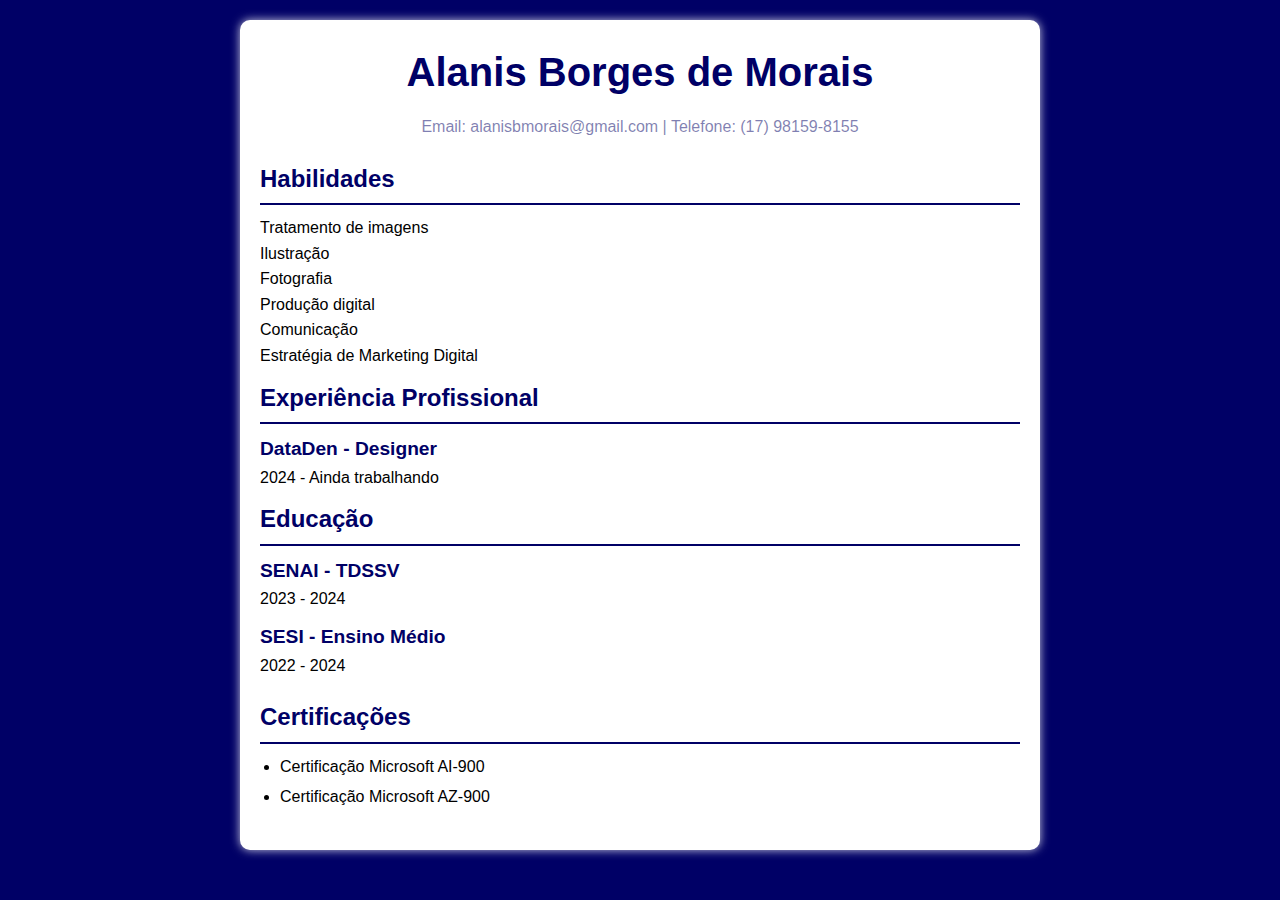
<file: Paginas/Alanis/index.html>
<!DOCTYPE html>
<html lang="pt-BR">
<head>
    <meta charset="UTF-8">
    <meta name="viewport" content="width=device-width, initial-scale=1.0">
    <title>Currículo</title>
    <link rel="stylesheet" href="style.css">
</head>
<body>
    <div class="container">
        <div class="header">
            <h1>Alanis Borges de Morais</h1>
            <p>Email: alanisbmorais@gmail.com | Telefone: (17) 98159-8155</p>
        </div>

        <div class="section2">
            <h2>Habilidades</h2>
            <div class="job">
                <p>Tratamento de imagens</p>
                <p>Ilustração</p>
                <p>Fotografia</p>
                <p>Produção digital</p>
                <p>Comunicação</p>
                <p>Estratégia de Marketing Digital</p>
                
            </div>
        </div>
        <div class="section">
            <h2>Experiência Profissional</h2>
            <div class="job">
                <h3>DataDen - Designer </h3>
                <p>2024 - Ainda trabalhando</p>
                
            </div>
            <div class="section">
                <h2>Educação</h2>
                <div class="education">
                    <h3>SENAI - TDSSV</h3>
                    <p>2023 - 2024</p>
                </div>
                <div class="education">
                    <h3>SESI - Ensino Médio</h3>
                    <p>2022 - 2024</p>
                </div>
            </div>
    
            
    
            <div class="section">
                <h2>Certificações</h2>
                <ul>
                    <li>Certificação Microsoft AI-900</li>
                    <li>Certificação Microsoft AZ-900</li>
                </ul>
            </div>
        </div>
            </div>
        </div>

        

        
</body>
</html>
</file>
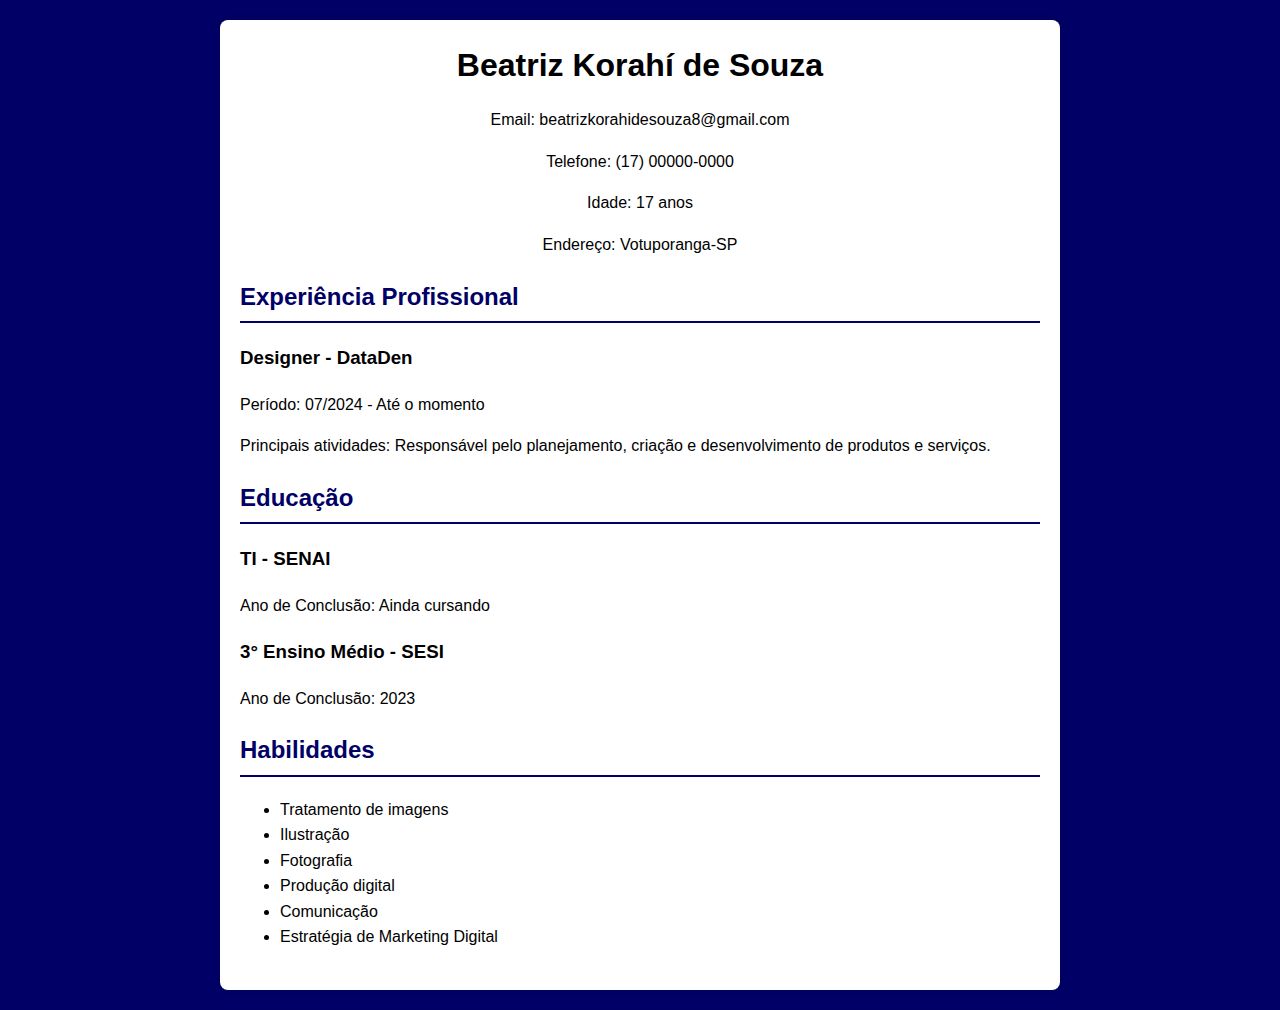
<file: Paginas/Beatriz/index.html>
<!DOCTYPE html>
<html lang="pt-BR">
<head>
    <meta charset="UTF-8">
    <meta name="viewport" content="width=device-width, initial-scale=1.0">
    <title>Currículo</title>
    <link rel="stylesheet" href="style.css">
</head>
<body>
    <div class="container">
        <header>
            <h1>Beatriz Korahí de Souza</h1>
            <p>Email: beatrizkorahidesouza8@gmail.com </p> <p>Telefone: (17) 00000-0000</p>
            <p>Idade: 17 anos</p>
            <p>Endereço: Votuporanga-SP</p>
           
        </header>

        

        <section class="experiencia">
            <h2>Experiência Profissional</h2>
            <div class="job">
                <h3>Designer - DataDen</h3>
                <p>Período: 07/2024 - Até o momento</p>
                <p>Principais atividades: Responsável pelo planejamento, criação e desenvolvimento de produtos e serviços.</p>
            </div>
           
        </section>

        <section class="educacao">
            <h2>Educação</h2>
            <div class="school">
                <h3>TI - SENAI</h3>
                <p>Ano de Conclusão: Ainda cursando</p>
            </div>
            <div class="school">
                <h3>3° Ensino Médio - SESI</h3>
                <p>Ano de Conclusão: 2023</p>
            </div>
        </section>

        <section class="habilidades">
            <h2>Habilidades</h2>
            <ul>
                <li>Tratamento de imagens</li>
                <li> Ilustração</li>
                <li>Fotografia</li>
                <li>Produção digital</li>
                <li>Comunicação</li>
                 <li>Estratégia de Marketing Digital</li>
            </ul>
        </section>

        
    </div>
</body>
</html>
</file>
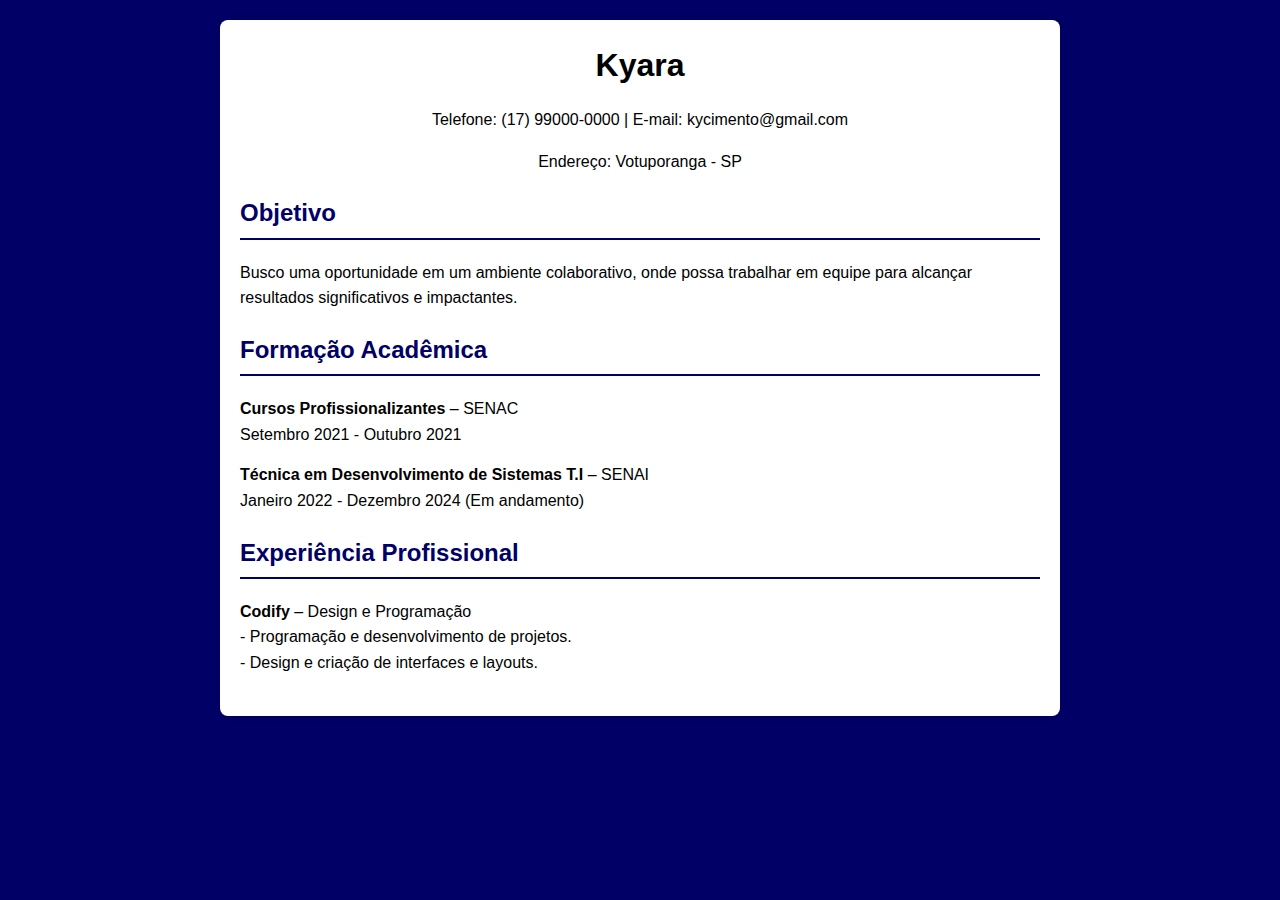
<file: Paginas/Kyara/index.html>
<!DOCTYPE html>
<html lang="pt-BR">
<head>
    <meta charset="UTF-8">
    <meta name="viewport" content="width=device-width, initial-scale=1.0">
    <title>Currículo - Kyara</title>
    <link rel="stylesheet" href="styles.css">
</head>
<body>
    <div class="container">
        <header>
            <h1>Kyara</h1>
            <p>Telefone: (17) 99000-0000 | E-mail: kycimento@gmail.com</p>
            <p>Endereço: Votuporanga - SP</p>
        </header>

        <section class="objective">
            <h2>Objetivo</h2>
            <p>Busco uma oportunidade em um ambiente colaborativo, onde possa trabalhar em equipe para alcançar resultados significativos e impactantes.</p>
        </section>

        <section class="education">
            <h2>Formação Acadêmica</h2>
            <div class="school">
                <strong>Cursos Profissionalizantes</strong> – SENAC<br>
                Setembro 2021 - Outubro 2021
            </div>
            <div class="school">
                <strong>Técnica em Desenvolvimento de Sistemas T.I</strong> – SENAI<br>
                Janeiro 2022 - Dezembro 2024 (Em andamento)
            </div>
        </section>

        <section class="experience">
            <h2>Experiência Profissional</h2>
            <div class="job">
                <strong>Codify</strong> – Design e Programação<br>
                - Programação e desenvolvimento de projetos.<br>
                - Design e criação de interfaces e layouts.
            </div>
        </section>

    </div>
</body>
</html>
</file>
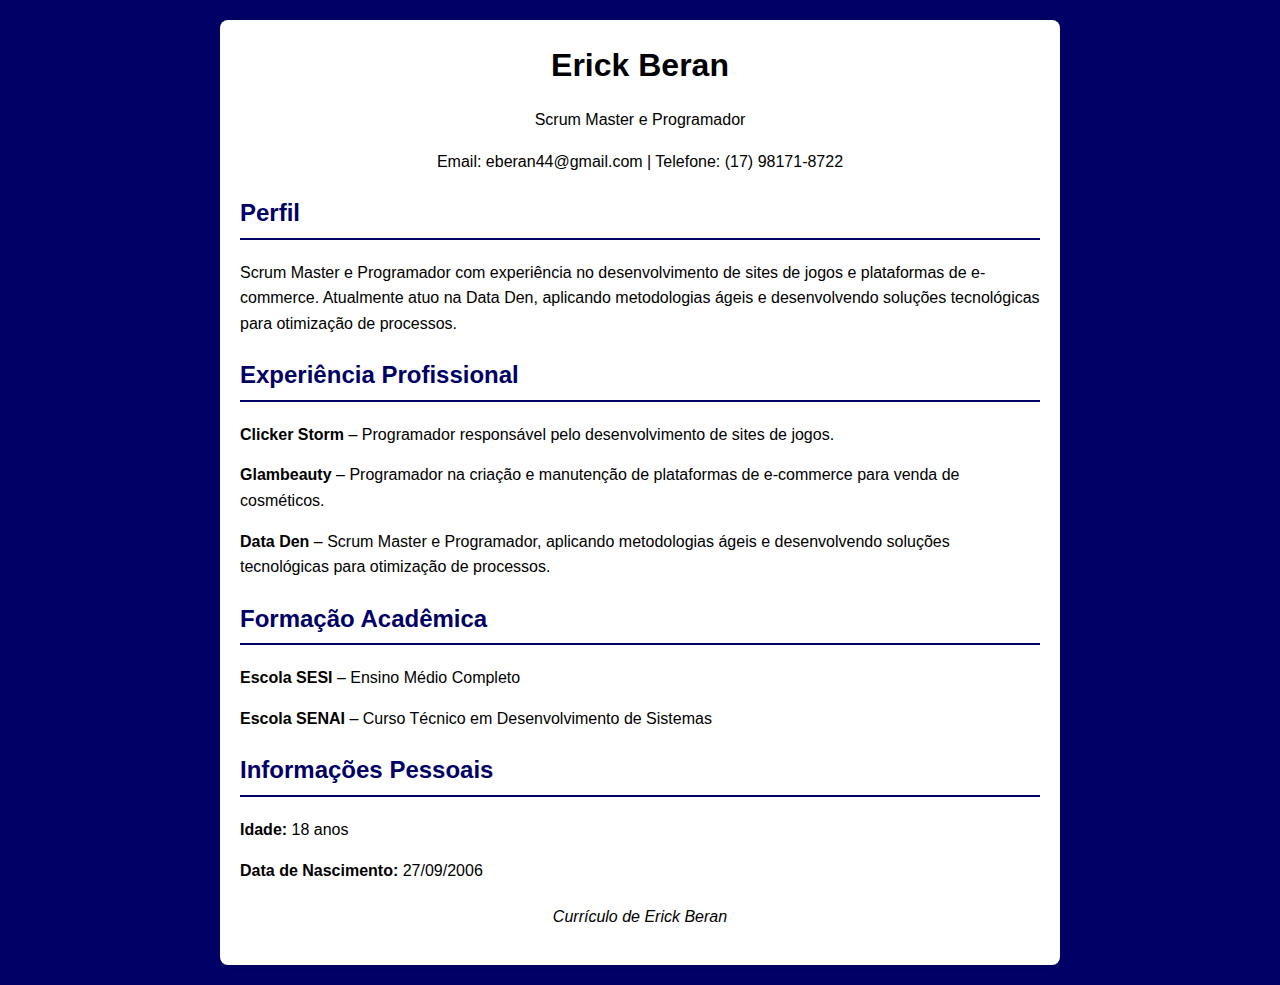
<file: Paginas/Erick/erick.html>
<!DOCTYPE html>
<html lang="pt-BR">
<head>
    <meta charset="UTF-8">
    <meta name="viewport" content="width=device-width, initial-scale=1.0">
    <title>Currículo - Erick Beran</title>
    <link rel="stylesheet" href="style.css">
</head>
<body>
    <div class="container">
        <header>
            <h1>Erick Beran</h1>
            <p>Scrum Master e Programador</p>
            <p>Email: eberan44@gmail.com | Telefone: (17) 98171-8722</p>
        </header>

        <section class="profile">
            <h2>Perfil</h2>
            <p>Scrum Master e Programador com experiência no desenvolvimento de sites de jogos e plataformas de e-commerce. Atualmente atuo na Data Den, aplicando metodologias ágeis e desenvolvendo soluções tecnológicas para otimização de processos.</p>
        </section>

        <section class="experience">
            <h2>Experiência Profissional</h2>
            <div class="job">
                <strong>Clicker Storm</strong> – Programador responsável pelo desenvolvimento de sites de jogos.
            </div>
            <div class="job">
                <strong>Glambeauty</strong> – Programador na criação e manutenção de plataformas de e-commerce para venda de cosméticos.
            </div>
            <div class="job">
                <strong>Data Den</strong> – Scrum Master e Programador, aplicando metodologias ágeis e desenvolvendo soluções tecnológicas para otimização de processos.
            </div>
        </section>

        <section class="education">
            <h2>Formação Acadêmica</h2>
            <div class="school">
                <strong>Escola SESI</strong> – Ensino Médio Completo
            </div>
            <div class="school">
                <strong>Escola SENAI</strong> – Curso Técnico em Desenvolvimento de Sistemas
            </div>
        </section>

        <section class="personal-info">
            <h2>Informações Pessoais</h2>
            <p><strong>Idade:</strong> 18 anos</p>
            <p><strong>Data de Nascimento:</strong> 27/09/2006</p>
        </section>

        <footer>
            <p>Currículo de Erick Beran</p>
        </footer>
    </div>
</body>
</html>
</file>
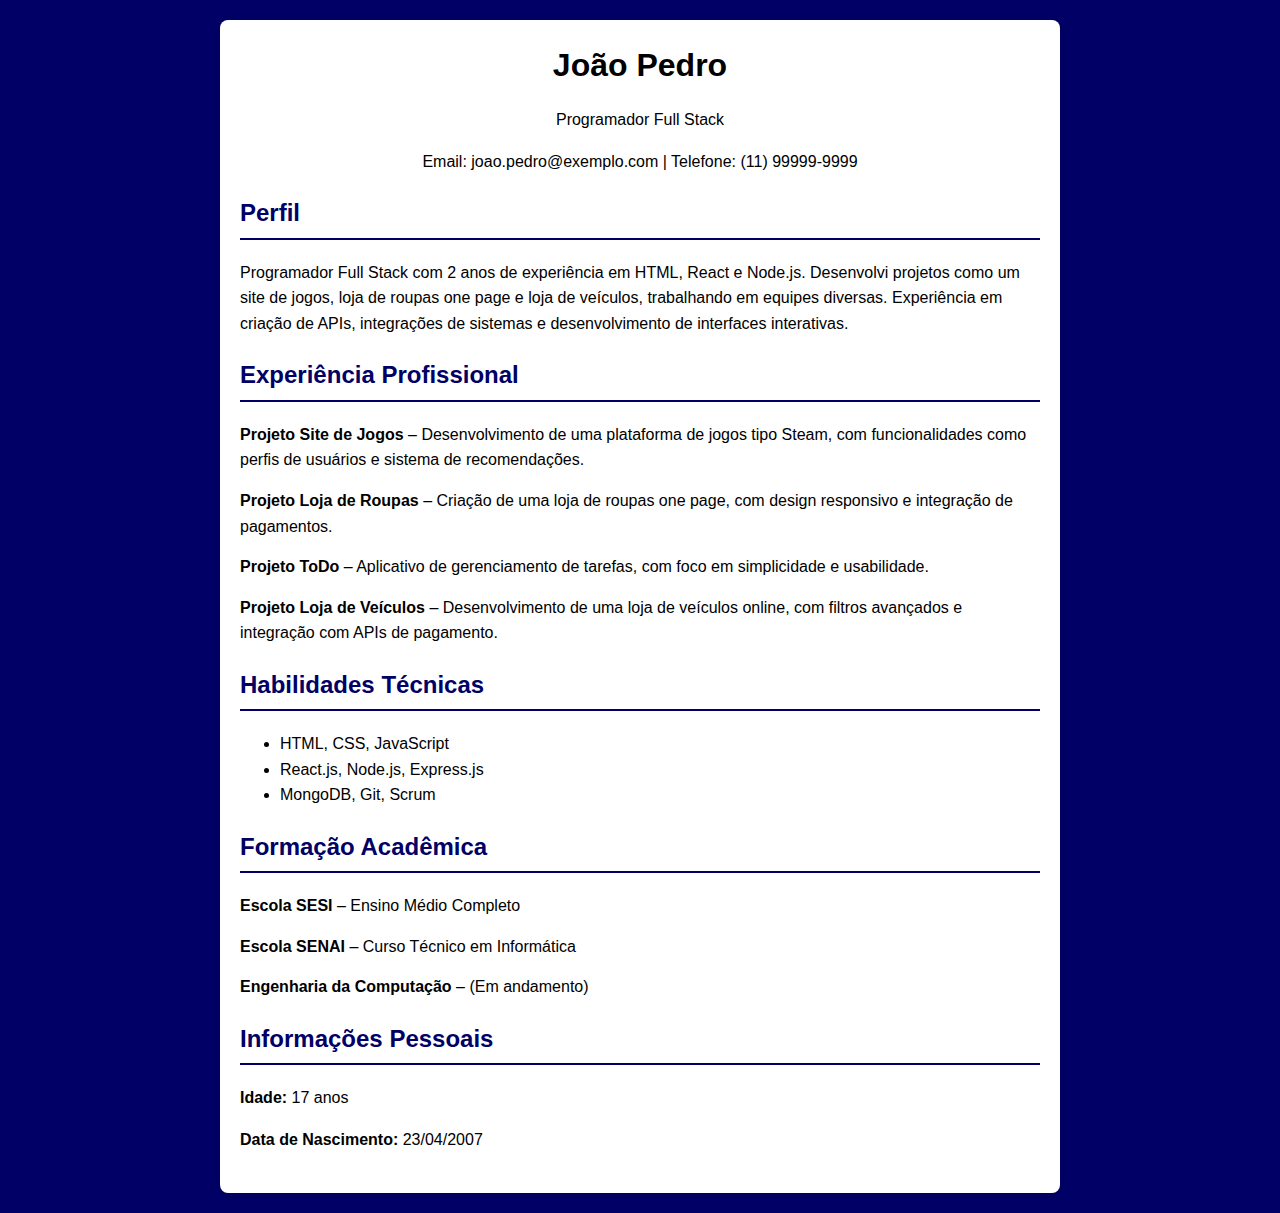
<file: Paginas/Joao/Joao.html>
<!DOCTYPE html>
<html lang="pt-BR">
<head>
    <meta charset="UTF-8">
    <meta name="viewport" content="width=device-width, initial-scale=1.0">
    <title>Currículo - João Pedro</title>
    <link rel="stylesheet" href="joao.css">
</head>
<body>
    <div class="container">
        <header>
            <h1>João Pedro</h1>
            <p>Programador Full Stack</p>
            <p>Email: joao.pedro@exemplo.com | Telefone: (11) 99999-9999</p>
        </header>

        <section class="profile">
            <h2>Perfil</h2>
            <p>Programador Full Stack com 2 anos de experiência em HTML, React e Node.js. Desenvolvi projetos como um site de jogos, loja de roupas one page e loja de veículos, trabalhando em equipes diversas. Experiência em criação de APIs, integrações de sistemas e desenvolvimento de interfaces interativas.</p>
        </section>

        <section class="experience">
            <h2>Experiência Profissional</h2>
            <div class="job">
                <strong>Projeto Site de Jogos</strong> – Desenvolvimento de uma plataforma de jogos tipo Steam, com funcionalidades como perfis de usuários e sistema de recomendações.
            </div>
            <div class="job">
                <strong>Projeto Loja de Roupas</strong> – Criação de uma loja de roupas one page, com design responsivo e integração de pagamentos.
            </div>
            <div class="job">
                <strong>Projeto ToDo</strong> – Aplicativo de gerenciamento de tarefas, com foco em simplicidade e usabilidade.
            </div>
            <div class="job">
                <strong>Projeto Loja de Veículos</strong> – Desenvolvimento de uma loja de veículos online, com filtros avançados e integração com APIs de pagamento.
            </div>
        </section>

        <section class="skills">
            <h2>Habilidades Técnicas</h2>
            <ul>
                <li>HTML, CSS, JavaScript</li>
                <li>React.js, Node.js, Express.js</li>
                <li>MongoDB, Git, Scrum</li>
            </ul>
        </section>

        <section class="education">
            <h2>Formação Acadêmica</h2>
            <div class="school">
                <strong>Escola SESI</strong> – Ensino Médio Completo
            </div>
            <div class="school">
                <strong>Escola SENAI</strong> – Curso Técnico em Informática
            </div>
            <div class="school">
                <strong>Engenharia da Computação</strong> – (Em andamento)
            </div>
        </section>

        <section class="personal-info">
            <h2>Informações Pessoais</h2>
            <p><strong>Idade:</strong> 17 anos</p>
            <p><strong>Data de Nascimento:</strong> 23/04/2007</p>
        </section>

    </div>
</body>
</html>
</file>
<file: Paginas/Alanis/style.css>
* {
    margin: 0;
    padding: 0;
    box-sizing: border-box;
}

body {
    font-family: Arial, sans-serif;
    line-height: 1.6;
    background-color: rgb(0, 0, 102);
    padding: 20px;
}

.container {
    max-width: 800px;
    margin: 0 auto;
    background: #fff;
    padding: 20px;
    border-radius: 10px;
    box-shadow: 0 0 10px rgba(255, 255, 255, 0.8);
}

.header {
    text-align: center;
    margin-bottom: 20px;
    border-bottom: rgb(0, 0, 102);
}

.header h1 {
    font-size: 2.5em;
    margin-bottom: 10px;
    color: rgb(0, 0, 102);
}

.header p {
    font-size: 1em;
    color: rgba(0, 0, 102, 0.5);
}

.section {
    margin-bottom: 20px;
}

.section h2 {
    font-size: 1.5em;
    margin-bottom: 10px;
    color: rgb(0, 0, 102);
    border-bottom: 2px solid rgb(0, 0, 102);
    padding-bottom: 5px;
}
.section2 h2 {
    font-size: 1.5em;
    margin-bottom: 10px;
    color: rgb(0, 0, 102);
    border-bottom: 2px solid rgb(0, 0, 102);
    padding-bottom: 5px;
}

.job, .education {
    margin-bottom: 10px;
}

.job h3, .education h3 {
    font-size: 1.2em;
    color: rgb(0, 0, 102);
}

.job ul, .section ul {
    margin-top: 5px;
    list-style-type: disc;
    margin-left: 20px;
}

.job ul li, .section ul li {
    margin-bottom: 5px;
}
</file>
<file: Paginas/Beatriz/style.css>
body {
    font-family: Arial, sans-serif;
    line-height: 1.6;
    margin: 0;
    padding: 20px;
    background-color: rgb(0, 0, 102);
}

.container {
    max-width: 800px;
    margin: auto;
    background: white;
    padding: 20px;
    border-radius: 8px;
    box-shadow: 0 0 10px rgba(0, 0, 0, 0.1);
}

header {
    text-align: center;
}

h1 {
    margin: 0;
}

h2 {
    color: rgb(0, 0, 102);
    border-bottom: 2px solid rgb(0, 0, 102);
    padding-bottom: 5px;
}

section {
    margin: 20px 0;
}

.job, .school {
    margin-bottom: 15px;
}

footer {
    text-align: center;
    margin-top: 20px;
    font-style: italic;
}
</file>
<file: Paginas/Kyara/styles.css>
body {
    font-family: Arial, sans-serif;
    line-height: 1.6;
    margin: 0;
    padding: 20px;
    background-color: rgb(0, 0, 102);
}

.container {
    max-width: 800px;
    margin: auto;
    background: white;
    padding: 20px;
    border-radius: 8px;
    box-shadow: 0 0 10px rgba(0, 0, 0, 0.1);
}

header {
    text-align: center;
}

h1 {
    margin: 0;
}

h2 {
    color: rgb(0, 0, 102);
    border-bottom: 2px solid rgb(0, 0, 102);
    padding-bottom: 5px;
}

section {
    margin: 20px 0;
}

.school, .job {
    margin-bottom: 15px;
}

footer {
    text-align: center;
    margin-top: 20px;
    font-style: italic;
}
</file>
<file: Paginas/Erick/style.css>
body {
    font-family: Arial, sans-serif;
    line-height: 1.6;
    margin: 0;
    padding: 20px;
    background-color: rgb(0, 0, 102);
}

.container {
    max-width: 800px;
    margin: auto;
    background: white;
    padding: 20px;
    border-radius: 8px;
    box-shadow: 0 0 10px rgba(0, 0, 0, 0.1);
}

header {
    text-align: center;
}

h1 {
    margin: 0;
}

h2 {
    color: rgb(0, 0, 102);
    border-bottom: 2px solid rgb(0, 0, 102);
    padding-bottom: 5px;
}

section {
    margin: 20px 0;
}

.job, .school {
    margin-bottom: 15px;
}

footer {
    text-align: center;
    margin-top: 20px;
    font-style: italic;
}
</file>
<file: Paginas/Joao/joao.css>
body {
    font-family: Arial, sans-serif;
    line-height: 1.6;
    margin: 0;
    padding: 20px;
    background-color: rgb(0, 0, 102);
}

.container {
    max-width: 800px;
    margin: auto;
    background: white;
    padding: 20px;
    border-radius: 8px;
    box-shadow: 0 0 10px rgba(0, 0, 0, 0.1);
}

header {
    text-align: center;
}

h1 {
    margin: 0;
}

h2 {
    color: rgb(0, 0, 102);
    border-bottom: 2px solid rgb(0, 0, 102);
    padding-bottom: 5px;
}

section {
    margin: 20px 0;
}

.job, .school {
    margin-bottom: 15px;
}

footer {
    text-align: center;
    margin-top: 20px;
    font-style: italic;
}
</file>
